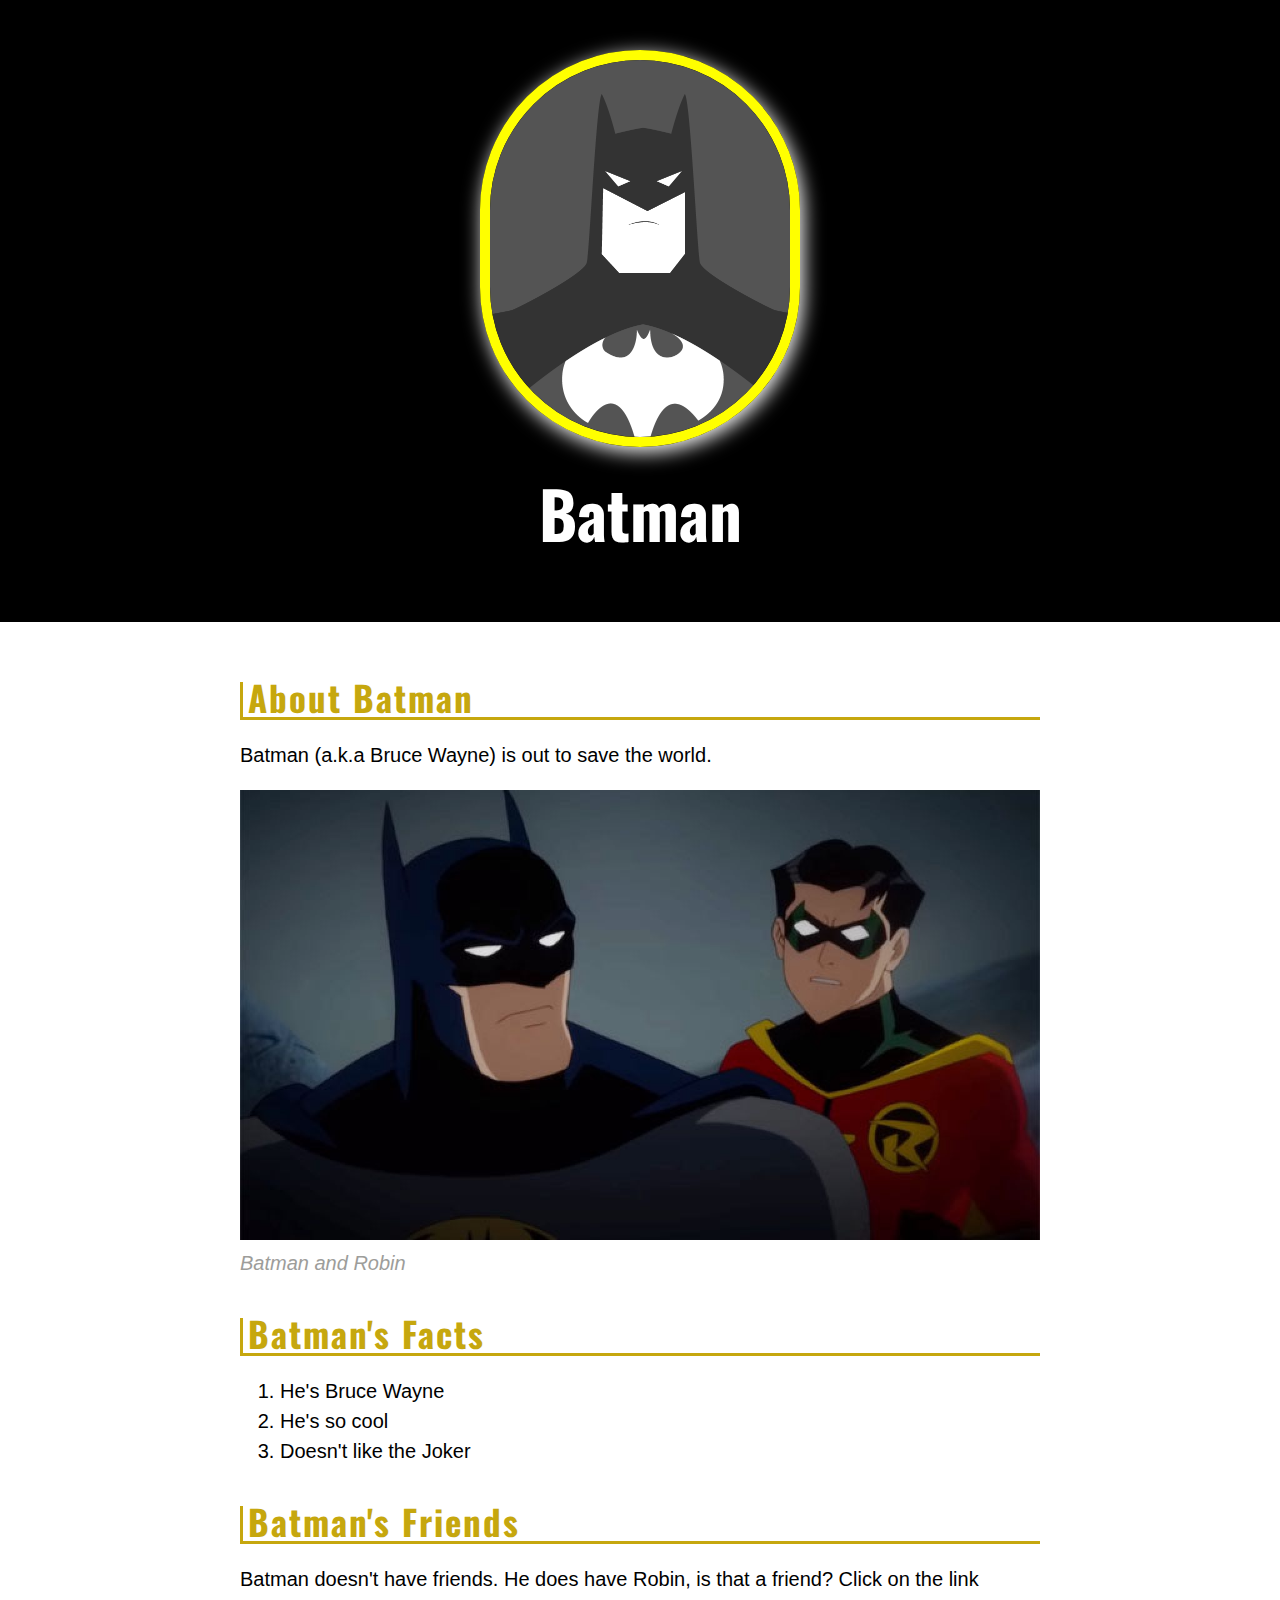
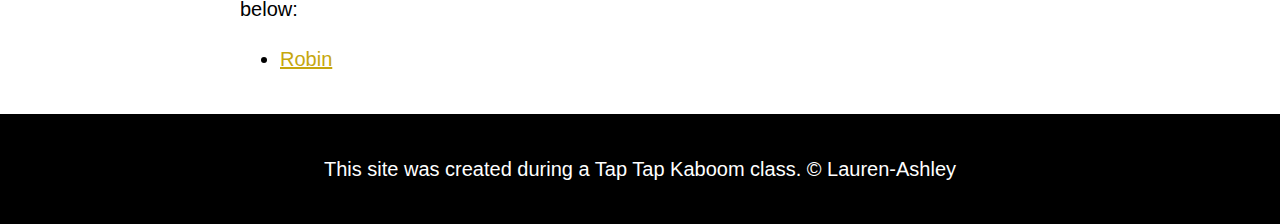
<file: index.html>
<!DOCTYPE html>
<html>
<head>
	<title>Batman</title>
	<link rel="icon" href="img/batman-avatar.png">
	<link href="https://fonts.googleapis.com/css2?family=Oswald:wght@500&display=swap" rel="stylesheet">
	<link rel="stylesheet" type="text/css" href="css/hero.css">
</head>
<body>
	<!-- header element -->
	<header>
		<img src="img/batman-avatar.png">
		<h1>Batman</h1>
	</header>

	<!-- main element -->
	<main>
		<h2>About Batman</h2>
		<p>Batman (a.k.a Bruce Wayne) is out to save the world.</p>
		<img src="img/Batman-Robin.jpg">
		<p class="caption">Batman and Robin</p>

		<!-- Facts -->
		<h2>Batman's Facts</h2>
		<ol>
			<li>He's Bruce Wayne</li>
			<li>He's so cool</li>
			<li>Doesn't like the Joker</li>
		</ol>

		<!-- Friends -->
		<h2>Batman's Friends</h2>
		<p>Batman doesn't have friends. He does have Robin, is that a friend? Click on the link below:</p>
		<ul>
			<li><a target="_blank" href="https://en.wikipedia.org/wiki/Robin_(character)">Robin</a></li>
		</ul>
	</main>

	<!-- Footer element -->
	<footer>
		<p>This site was created during a Tap Tap Kaboom class.
		&copy; Lauren-Ashley</p>
	</footer>

</body>
</html>
</file>
<file: css/hero.css>
body{
	margin: 0;
	font-family: Helvetica, Arial, sans-serif;
	font-size: 20px;
	line-height: 30px;
}

header {
	background-color: black;
	text-align: center;
	padding: 50px 0px 50px 0px;
}

h1, h2 {
	font-family: 'Oswald', sans-serif;
}

/*header styles */
/*write your comments here*/
header h1{
	color: white;
	font-size: 65px;
}

header img{
	border-radius: 900px;
	width: 300px;
	border: 10px solid yellow;
	box-shadow: 3px 5px 20px white;
}

main {
	max-width: 800px;	
	margin: 0 auto;
	padding: 20px;
}

main img {
	max-width: 100%;
}

h2{
	font-size: 35px;
	color: #C6A70E;
	margin: 40px 0px 10px;
	border-bottom-style: solid;
	border-left-style: solid;
	padding: 0px 0px 5px 5px;
	letter-spacing: 2px; 
}

a{
	color: #C6A70E
}

a:hover{
	color: black;
	background-color: #A4970E
}

footer {
	background-color: black;
	text-align: center;
	color: white;
	padding: 40px;
}

footer p{
	margin: 0px;
}

footer a{
	color: white;
}

footer a:hoover{
	color: white;
	opacity: .5;
	background-color: transparent;
}

p.caption{
	color: #9D9D9A;
	font-style: italic;	
	margin: 0px;
}
</file>
